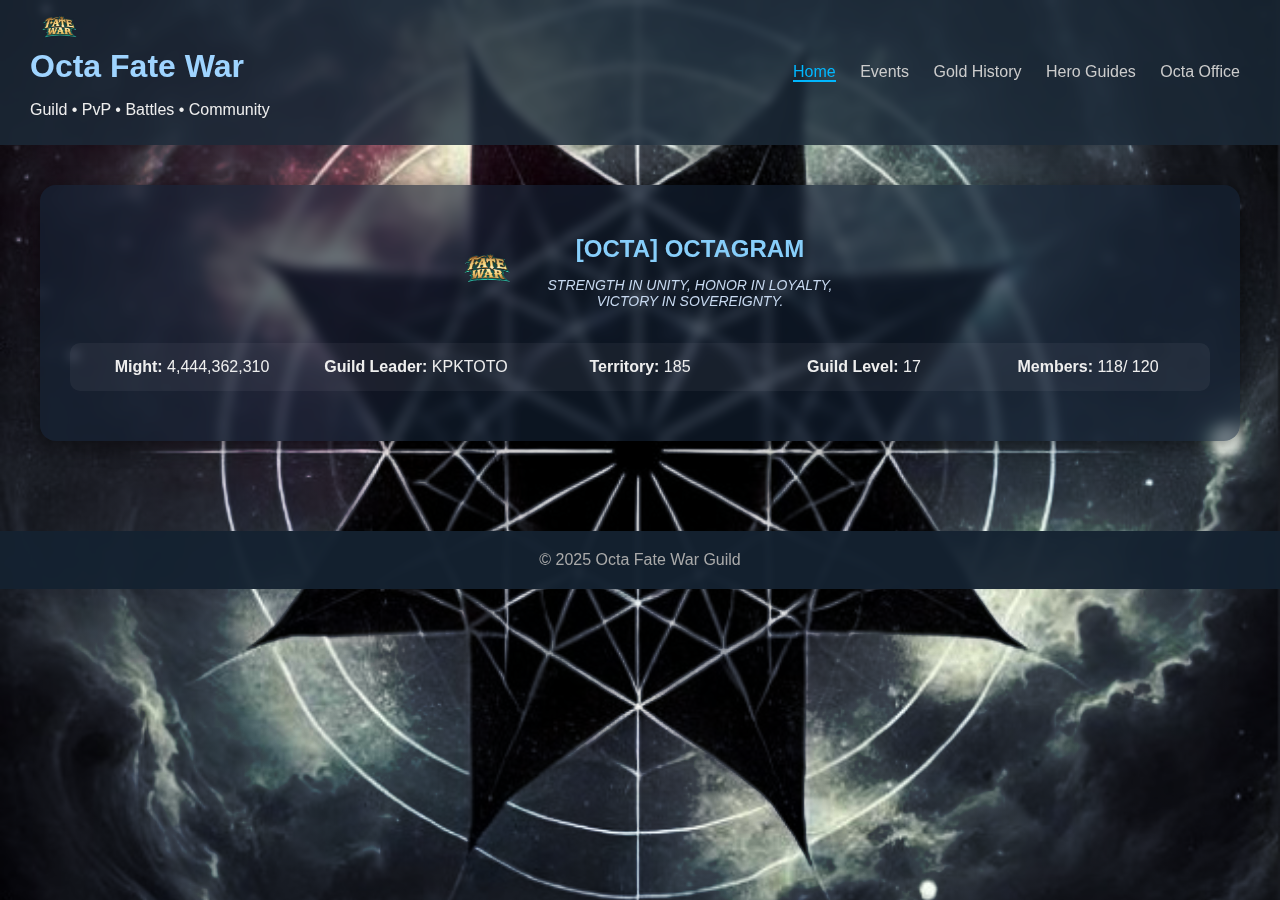
<file: index.html>
<!DOCTYPE html>
<html lang="en">
<head>
  <meta charset="utf-8">
  <meta name="viewport" content="width=device-width,initial-scale=1">
  <title>Octa Fate War — Home</title>
  <link rel="stylesheet" href="style.css">
</head>
<body>
  <header class="site-header">
    <div class="brand">
      <img src="logo.avif" alt="Octa Fate War Logo" class="logo-img">
      <div class="brand-text">
        <h1>Octa Fate War</h1>
        <p>Guild • PvP • Battles • Community</p>
      </div>
    </div>
    <nav>
      <a href="index.html" class="active">Home</a>
      <a href="events.html">Events</a>
      <a href="finance.html">Gold History</a>
      <a href="heroes.html">Hero Guides</a>
      <a href="office.html">Octa Office</a>
    </nav>
  </header>

  <main class="container">
    <section class="guild-info">
      <div class="guild-banner">
        <img src="logo.avif" alt="Guild Banner" class="guild-flag">
        <div class="guild-title">
          <h2>[OCTA] OCTAGRAM</h2>
          <p class="motto">STRENGTH IN UNITY, HONOR IN LOYALTY,<br>VICTORY IN SOVEREIGNTY.</p>
        </div>
      </div>

      <div class="guild-stats">
        <div><strong>Might:</strong> 4,444,362,310</div>
        <div><strong>Guild Leader:</strong> KPKTOTO</div>
        <div><strong>Territory:</strong> 185</div>
        <div><strong>Guild Level:</strong> 17</div>
        <div><strong>Members:</strong> 118/ 120</div>
      </div>
    </section>
  </main>

  <footer>© 2025 Octa Fate War Guild</footer>
</body>
</html>
</file>
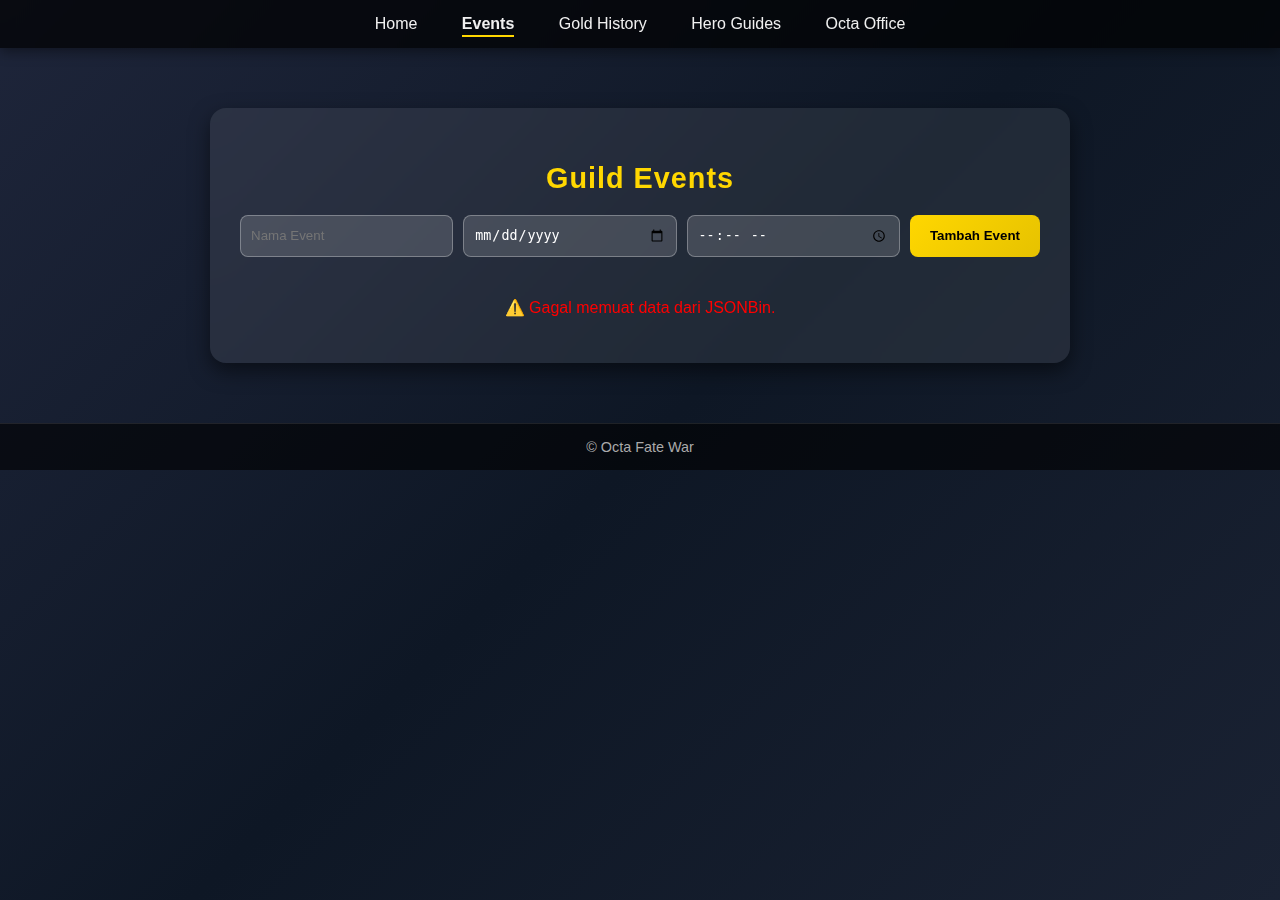
<file: events.html>
<!DOCTYPE html>
<html lang="id">
<head>
  <meta charset="utf-8">
  <meta name="viewport" content="width=device-width, initial-scale=1.0">
  <title>Octa Fate War — Events</title>
  <link rel="stylesheet" href="event.css">
</head>
<body>
  <header class="site-header">
    <nav>
      <a href="index.html">Home</a>
      <a href="events.html" class="active">Events</a>
      <a href="finance.html">Gold History</a>
      <a href="heroes.html">Hero Guides</a>
      <a href="office.html">Octa Office</a>
    </nav>
  </header>

  <main class="container">
    <h2>Guild Events</h2>

    <!-- Form Tambah Event -->
    <form id="eventForm">
      <input type="text" id="eventName" placeholder="Nama Event" required>
      <input type="date" id="eventDate" required>
      <input type="time" id="eventTime" required>
      <button type="submit">Tambah Event</button>
    </form>

    <!-- Tempat tampilkan daftar event -->
    <div class="cards" id="eventList"></div>
  </main>

  <footer>© Octa Fate War</footer>

  <script src="event.js"></script>
</body>
</html>
</file>
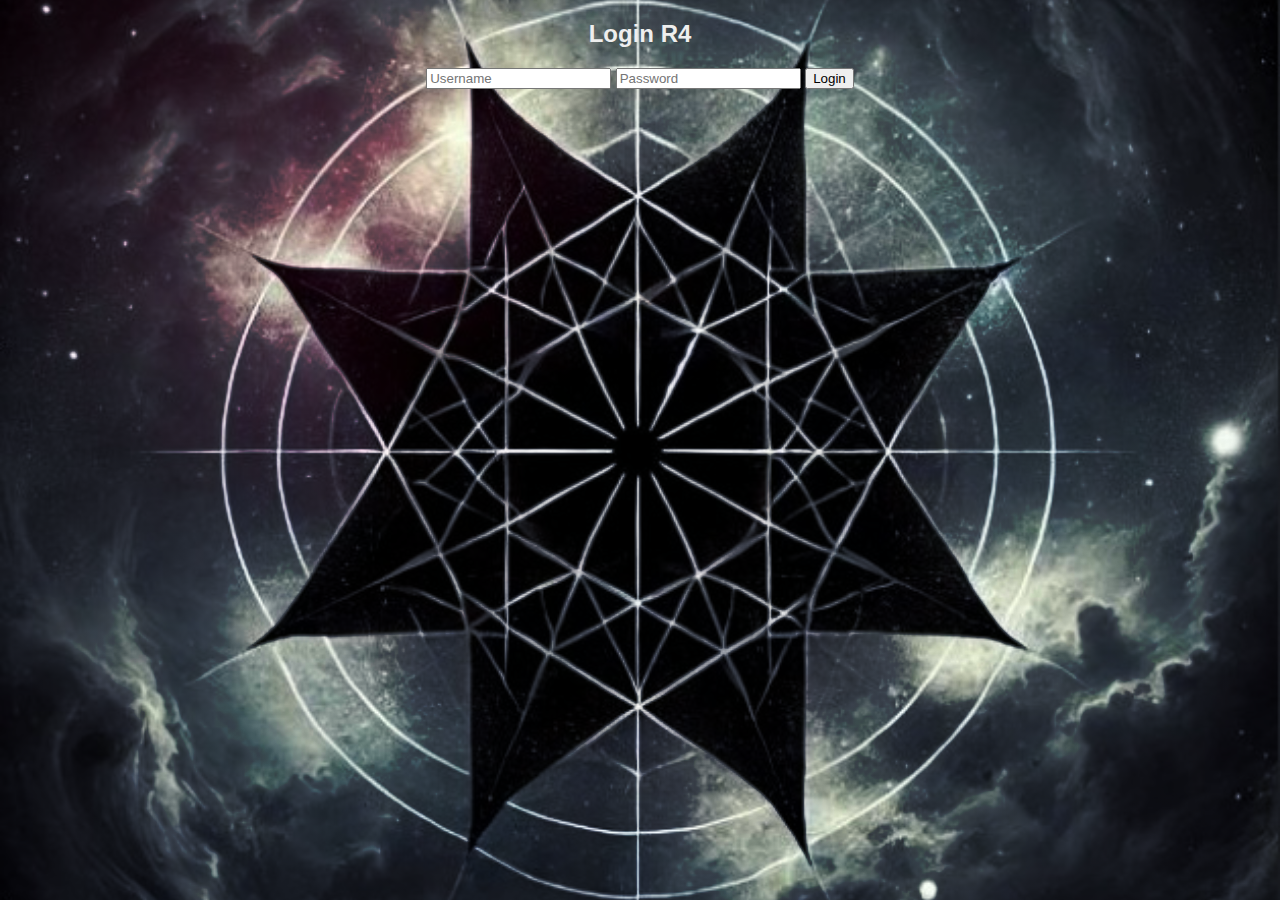
<file: login.html>
<!DOCTYPE html>
<html lang="id">
<head>
  <meta charset="utf-8">
  <meta name="viewport" content="width=device-width,initial-scale=1">
  <title>Login R4 — Octa Fate War</title>
  <link rel="stylesheet" href="style.css">
</head>
<body>
  <main class="login-container">
    <h2>Login R4</h2>
    <form id="loginForm">
      <input type="text" id="username" placeholder="Username" required>
      <input type="password" id="password" placeholder="Password" required>
      <button type="submit">Login</button>
    </form>
    <p id="loginMessage"></p>
  </main>

  <script src="auth.js"></script>
</body>
</html>
</file>
<file: style.css>
body {
  font-family: 'Poppins', sans-serif;
  margin: 0;
  color: #eee;
  text-align: center;

  /* 🌌 Background kombinasi gradasi & gambar */
 background: 
  linear-gradient(rgba(10, 20, 40, 0.5), rgba(10, 20, 40, 0.6)), 
  url('octa.jpg'); /* Ganti nama file sesuai gambar kamu */
  background-size: cover;
  background-position: center;
  background-attachment: fixed; /* efek parallax */
  background-blend-mode: overlay;

}

/* ===== HEADER ===== */
header.site-header {
  background: rgba(27, 42, 58, 0.8);
  display: flex;
  justify-content: space-between;
  align-items: center;
  padding: 10px 30px;
  text-align: left;
  backdrop-filter: blur(4px);
}

.logo-img {
  width: 60px;
  border-radius: 8px;
}

.brand-text h1 {
  margin: 0;
  color: #9fd4ff;
}

nav {
  text-align: right;
}

nav a {
  color: #ccc;
  margin: 0 10px;
  text-decoration: none;
  transition: color 0.3s, border-bottom 0.3s;
}

nav a:hover {
  color: #00b7ff;
}

nav a.active {
  color: #00b7ff;
  border-bottom: 2px solid #00b7ff;
}

/* ===== KONTEN UTAMA ===== */
.container {
  padding: 40px;
}

.hero {
  text-align: center;
  margin-bottom: 50px;
}

.cards {
  display: flex;
  justify-content: center;
  gap: 20px;
}

.card {
  background: rgba(255,255,255,0.08);
  border-radius: 12px;
  padding: 20px;
  text-align: center;
  width: 150px;
  box-shadow: 0 4px 12px rgba(0,0,0,0.3);
}

/* ======== GUILD INFO SECTION ======== */
.guild-info {
  background: rgba(20, 35, 55, 0.6);
  border-radius: 16px;
  padding: 30px;
  box-shadow: 0 4px 20px rgba(0,0,0,0.5);
  text-align: center;
  backdrop-filter: blur(6px);
}

.guild-banner {
  display: flex;
  align-items: center;
  gap: 20px;
  justify-content: center;
}

.guild-flag {
  width: 80px;
  border-radius: 10px;
}

.guild-title h2 {
  color: #87cefa;
  margin-bottom: 8px;
}

.guild-title .motto {
  color: #c7d9f0;
  font-style: italic;
  font-size: 14px;
}

.guild-stats {
  margin: 20px 0;
  background: rgba(255,255,255,0.05);
  border-radius: 10px;
  padding: 15px;
  display: grid;
  grid-template-columns: repeat(auto-fit, minmax(180px, 1fr));
  gap: 10px;
  text-align: center;
}

/* ======== BIO SECTION ======== */
.bio-grid {
  display: flex;
  flex-wrap: wrap;
  gap: 20px;
  justify-content: center;
  margin-top: 20px;
}

.bio-card {
  background: rgba(255,255,255,0.08);
  border-radius: 12px;
  padding: 20px;
  width: 250px;
  text-align: center;
  box-shadow: 0 2px 12px rgba(0,0,0,0.3);
  transition: transform 0.3s, box-shadow 0.3s;
}

.bio-card:hover {
  transform: translateY(-5px);
  box-shadow: 0 6px 16px rgba(0,0,0,0.5);
}

.bio-card img {
  width: 50px;
  margin-bottom: 10px;
}

/* ===== FOOTER ===== */
footer {
  text-align: center;
  padding: 20px;
  background: rgba(20, 34, 48, 0.95);
  color: #aaa;
  margin-top: 50px;
  backdrop-filter: blur(3px);
}
</file>
<file: event.css>
/* ===== BODY ===== */
body {
  font-family: 'Poppins', sans-serif;
  margin: 0;
  background: linear-gradient(135deg, #1e253a, #0e1725, #1a2233),
              url('octa.jpg') no-repeat center center fixed;
  background-size: cover;
  color: #f5f5f5;
  text-align: center;
  min-height: 100vh;
}

/* ===== HEADER ===== */
.site-header {
  background: rgba(0, 0, 0, 0.7);
  padding: 15px 0;
  box-shadow: 0 4px 12px rgba(0,0,0,0.4);
  backdrop-filter: blur(6px);
}

nav a {
  color: #f0f0f0;
  margin: 0 20px;
  text-decoration: none;
  font-weight: 500;
  transition: all 0.3s;
}

nav a:hover {
  color: #ffd700;
  text-shadow: 0 0 6px #ffd700;
}

nav a.active {
  font-weight: bold;
  border-bottom: 2px solid #ffd700;
  padding-bottom: 3px;
}

/* ===== CONTAINER ===== */
.container {
  max-width: 800px;
  margin: 60px auto;
  background: rgba(255,255,255,0.08);
  border-radius: 16px;
  padding: 30px;
  box-shadow: 0 8px 20px rgba(0,0,0,0.5);
  backdrop-filter: blur(10px);
}

.container h2 {
  font-size: 1.8em;
  color: #ffd700;
  letter-spacing: 1px;
  margin-bottom: 20px;
}

/* ===== FORM ===== */
form {
  display: flex;
  flex-wrap: wrap;
  justify-content: center;
  gap: 10px;
  margin-bottom: 25px;
}

form input {
  flex: 1;
  min-width: 150px;
  padding: 10px;
  border-radius: 8px;
  border: 1px solid rgba(255,255,255,0.3);
  background: rgba(255,255,255,0.15);
  color: #fff;
  outline: none;
  transition: 0.3s;
}

form input:focus {
  background: rgba(255,255,255,0.25);
  border-color: #ffd700;
  box-shadow: 0 0 10px #ffd70050;
}

form button {
  background: linear-gradient(135deg, #ffd700, #e6c200);
  border: none;
  border-radius: 8px;
  padding: 10px 20px;
  font-weight: bold;
  color: #000;
  cursor: pointer;
  transition: 0.3s ease;
}

form button:hover {
  transform: scale(1.05);
  box-shadow: 0 0 15px #ffd70070;
}

/* ===== EVENT CARDS ===== */
.cards {
  display: flex;
  flex-direction: column;
  gap: 15px;
  margin-top: 20px;
}

.card {
  background: rgba(255,255,255,0.12);
  border-radius: 12px;
  padding: 18px;
  text-align: left;
  transition: transform 0.3s ease, background 0.3s ease;
  box-shadow: 0 2px 12px rgba(0,0,0,0.4);
}

.card:hover {
  transform: translateY(-4px);
  background: rgba(255,255,255,0.2);
}

.card h3 {
  margin: 0 0 6px;
  color: #fff;
  font-size: 1.2em;
}

.card p {
  margin: 4px 0;
  color: #ccc;
}

.card small {
  font-size: 0.85em;
  color: #9ad4ff;
}

/* ===== FOOTER ===== */
footer {
  background: rgba(0,0,0,0.6);
  padding: 15px 0;
  color: #aaa;
  font-size: 0.9em;
  border-top: 1px solid rgba(255,255,255,0.1);
  margin-top: 40px;
}
</file>
